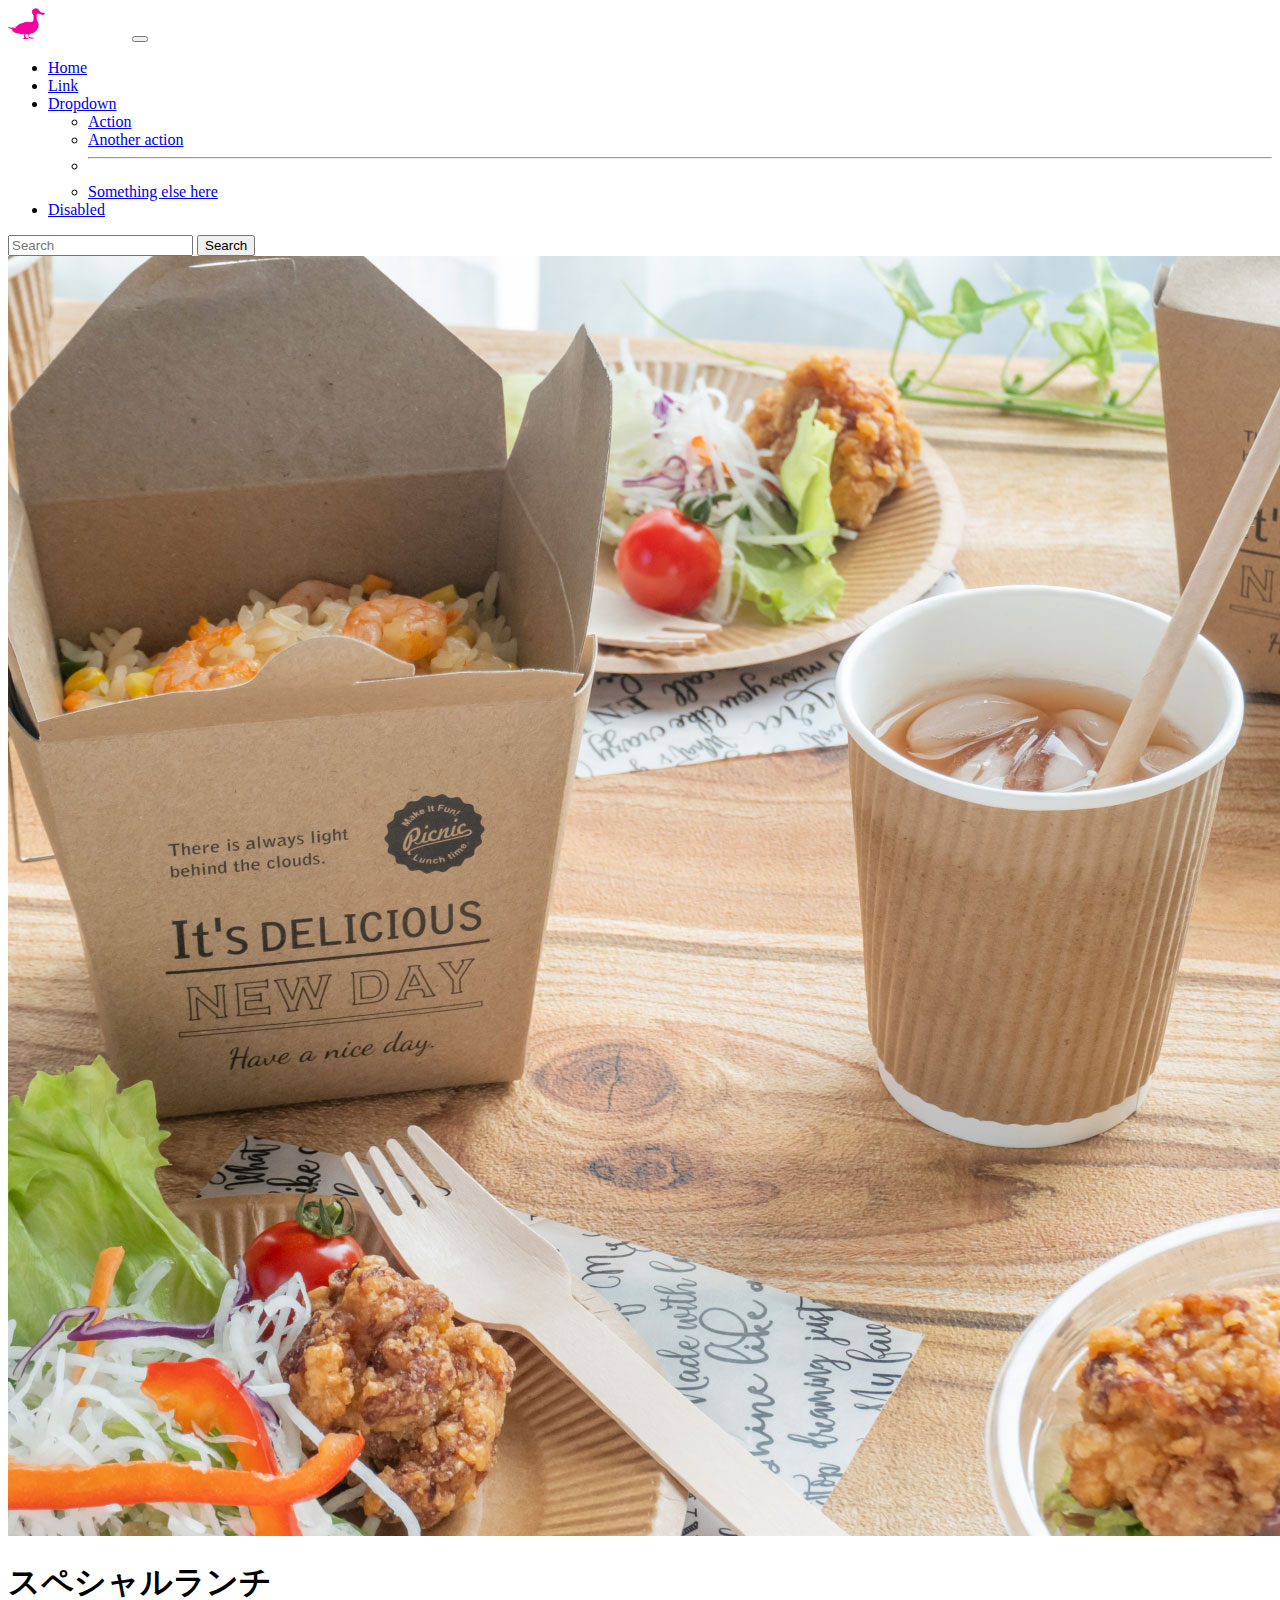
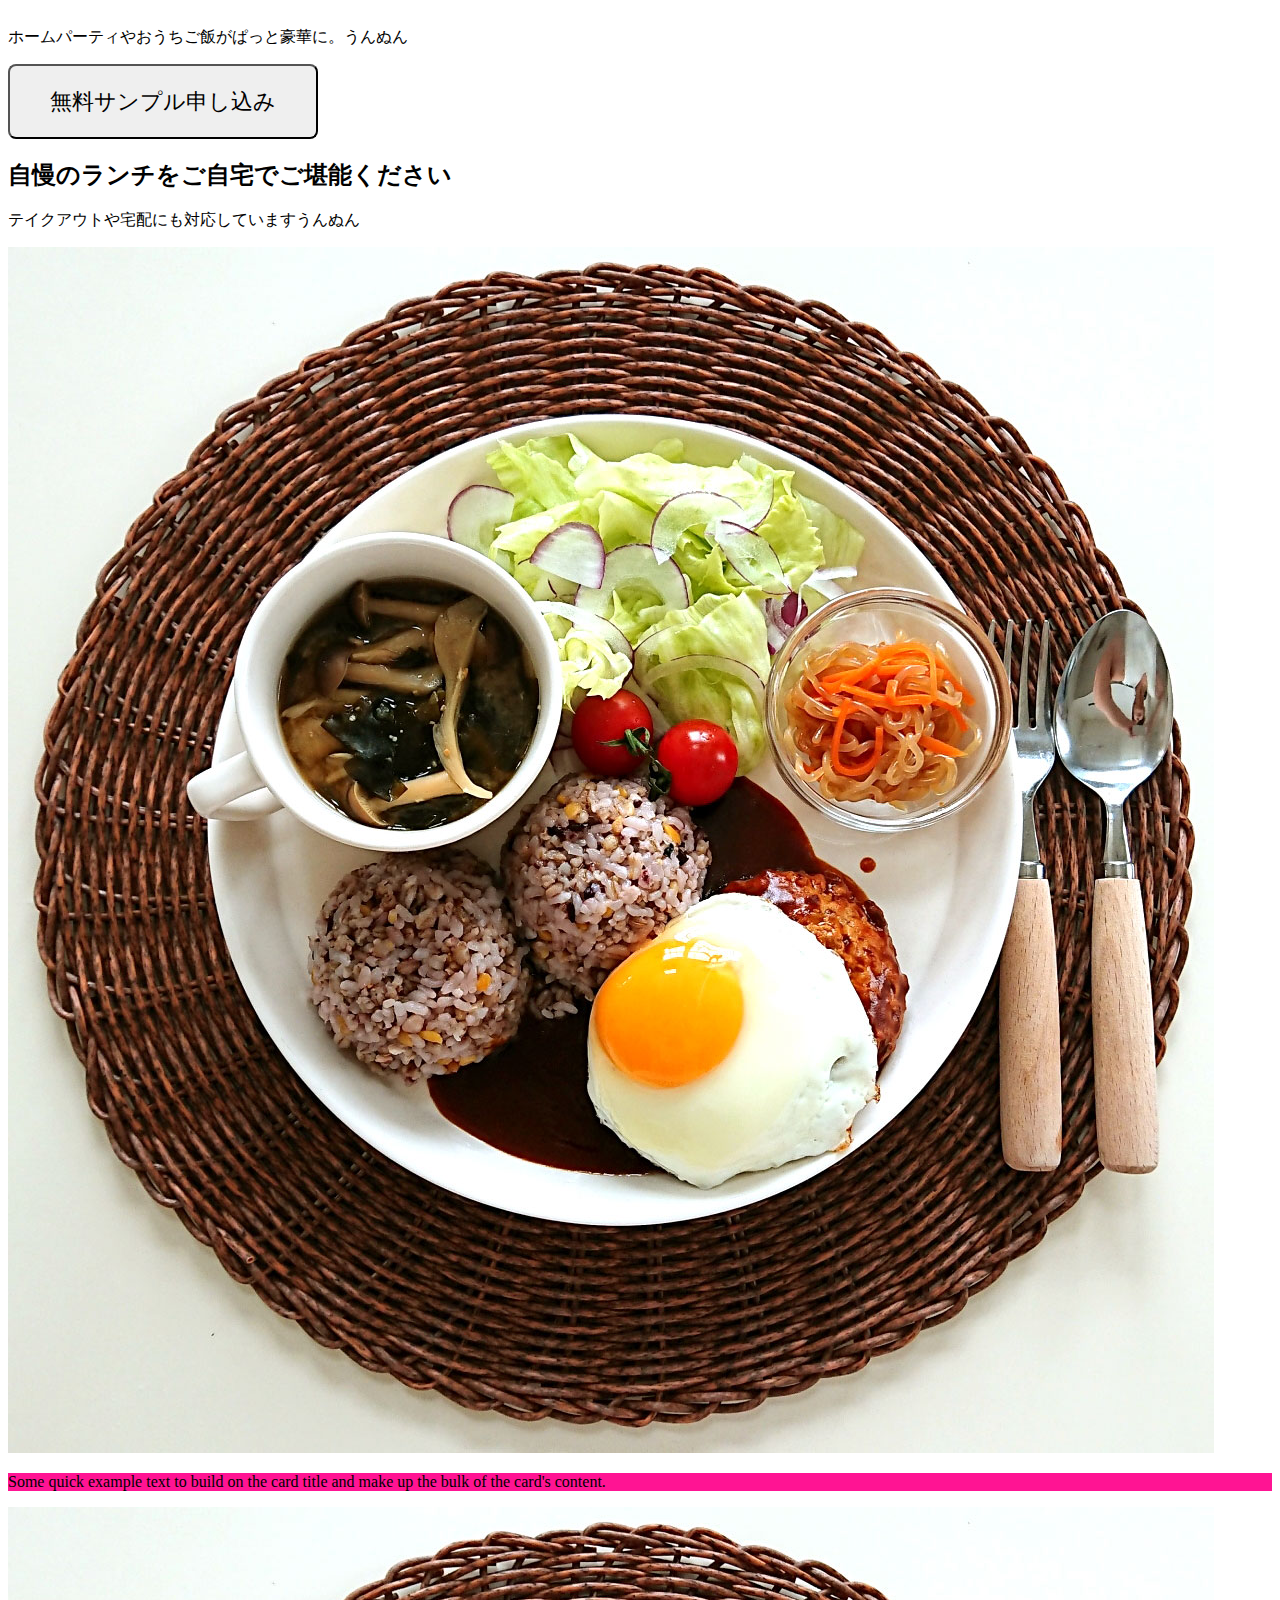
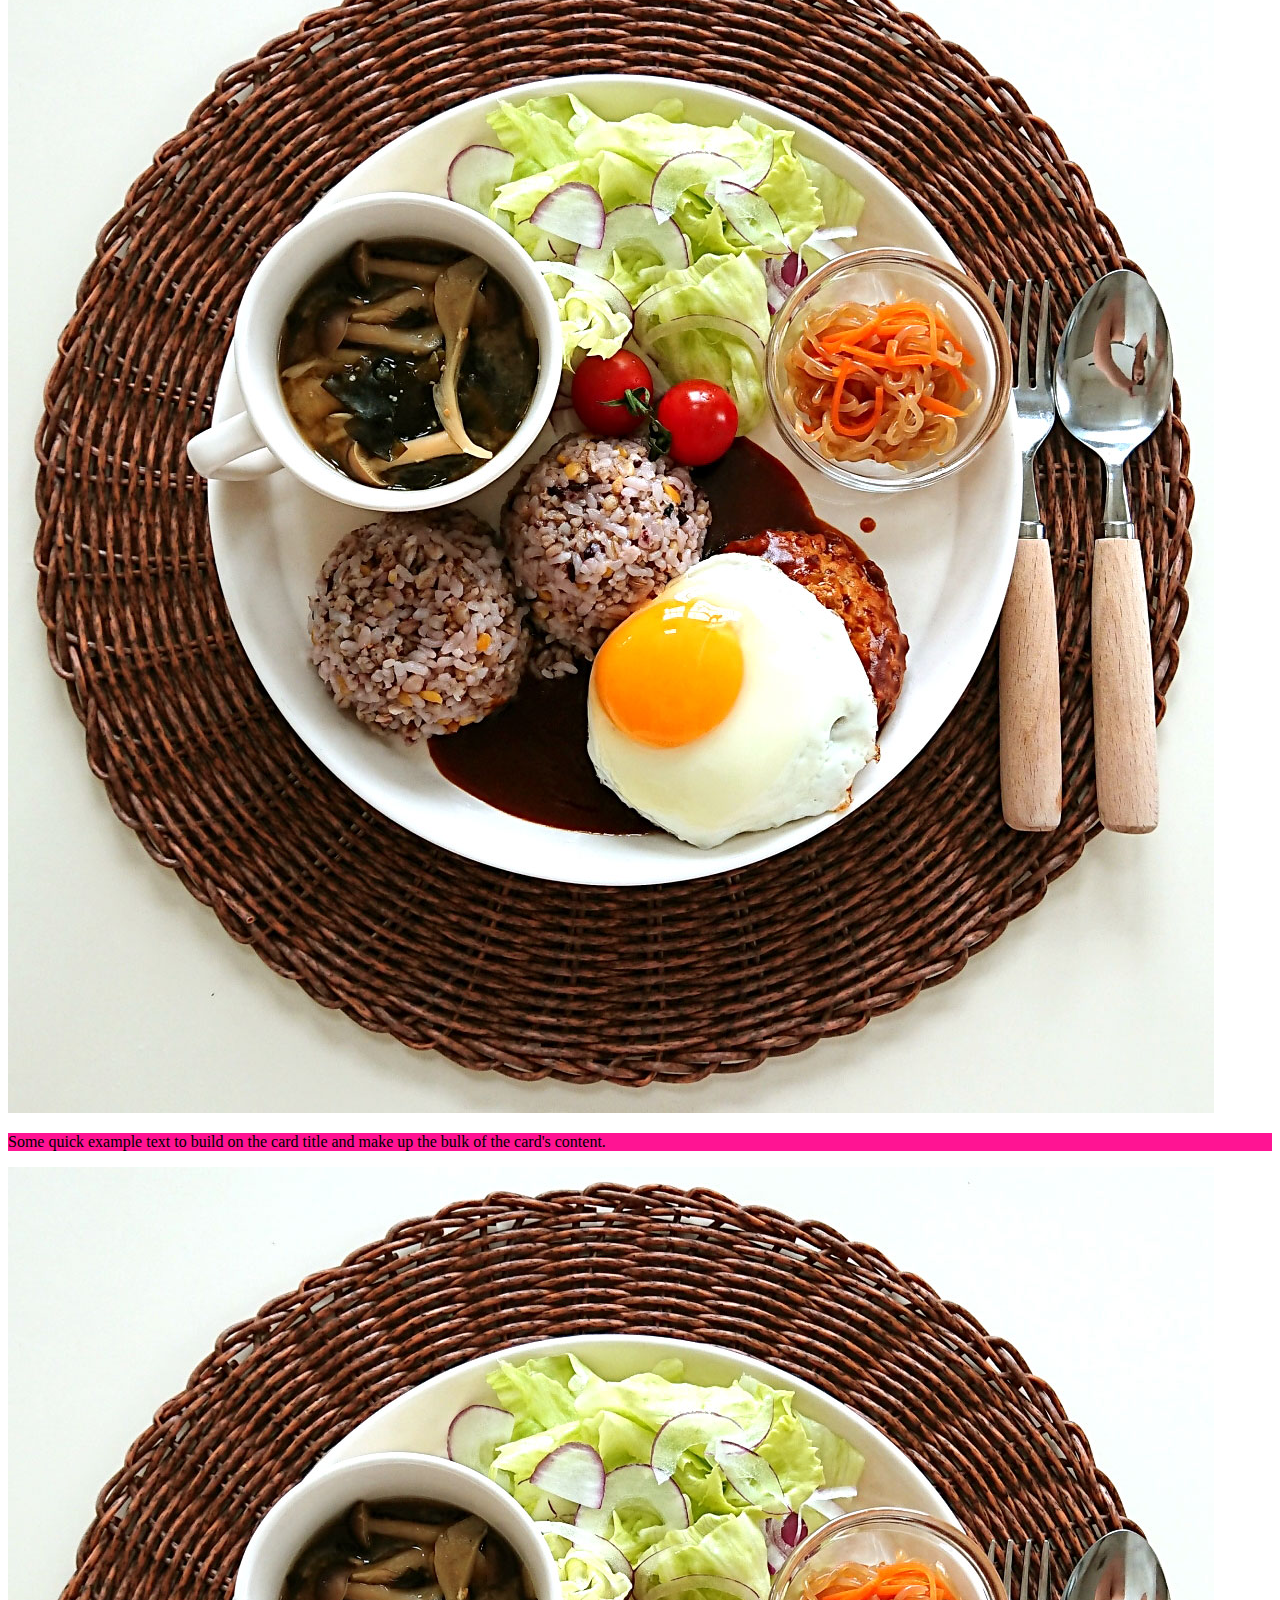
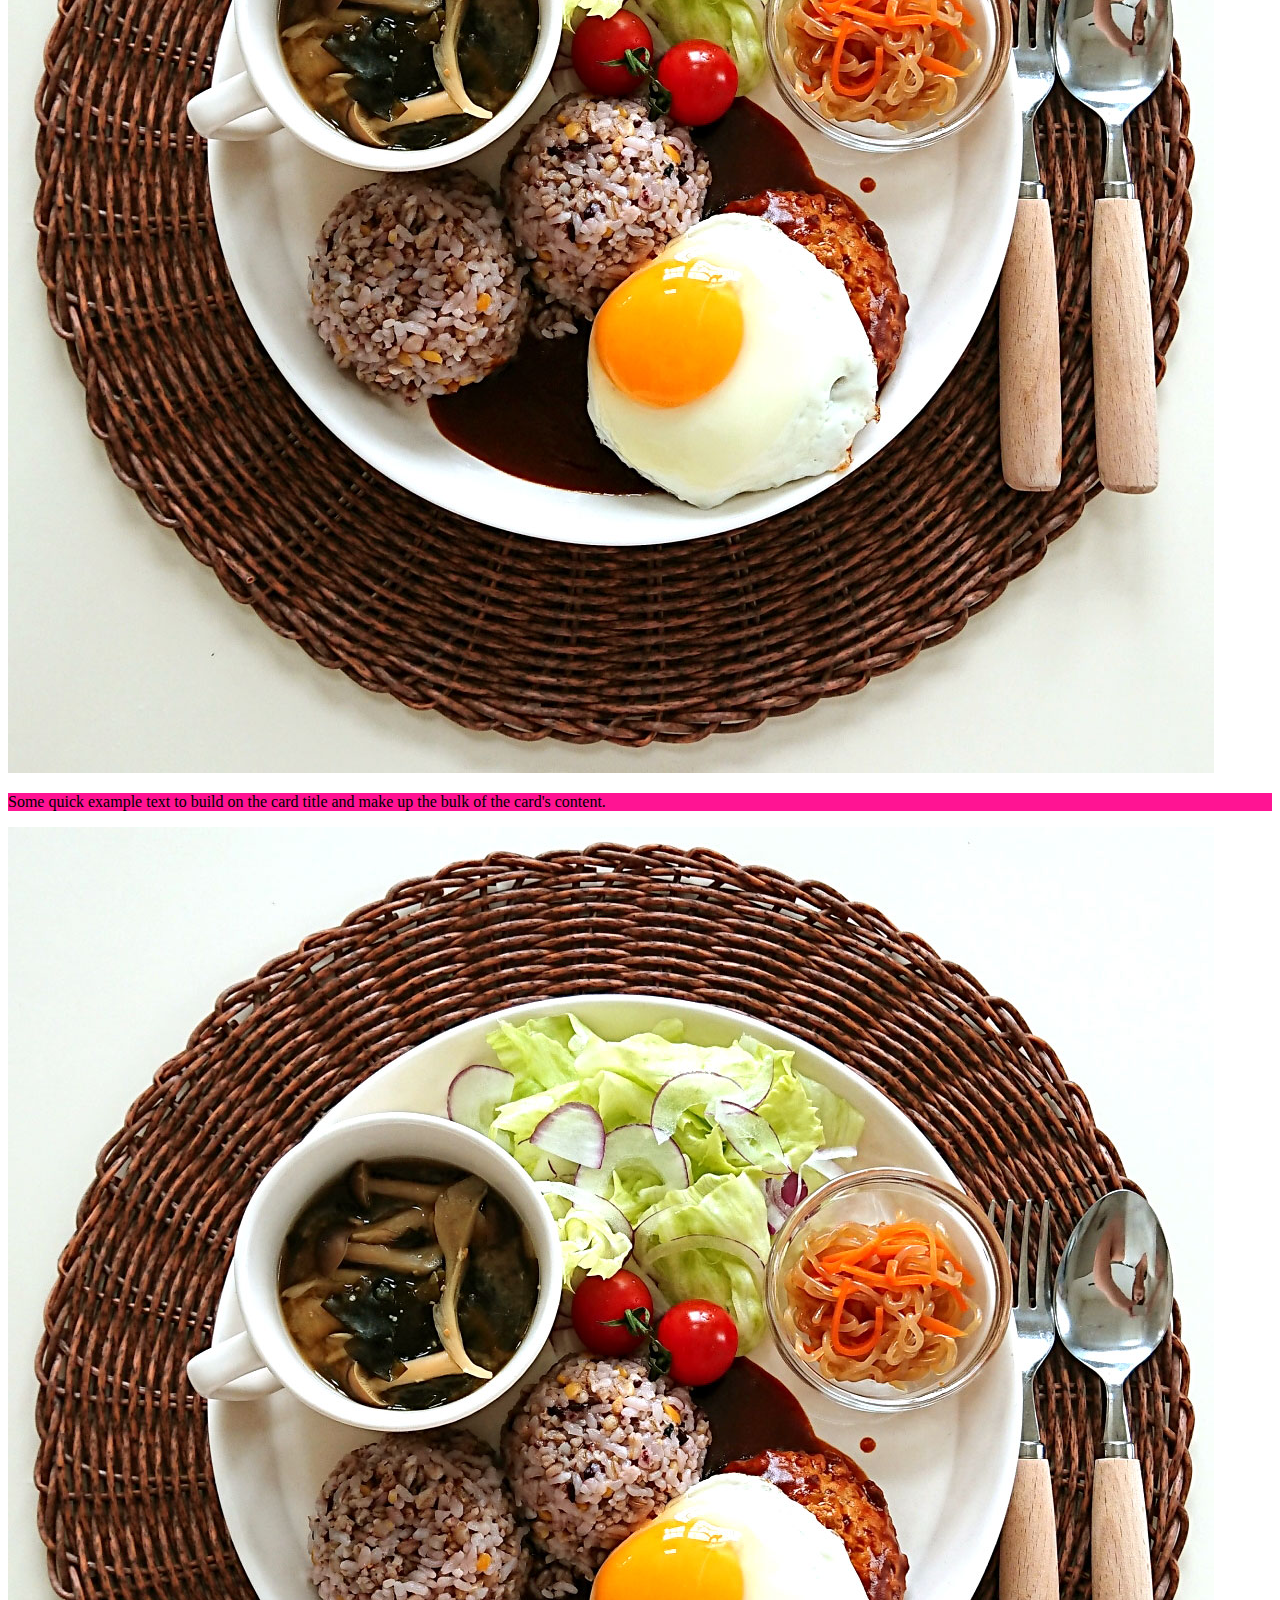
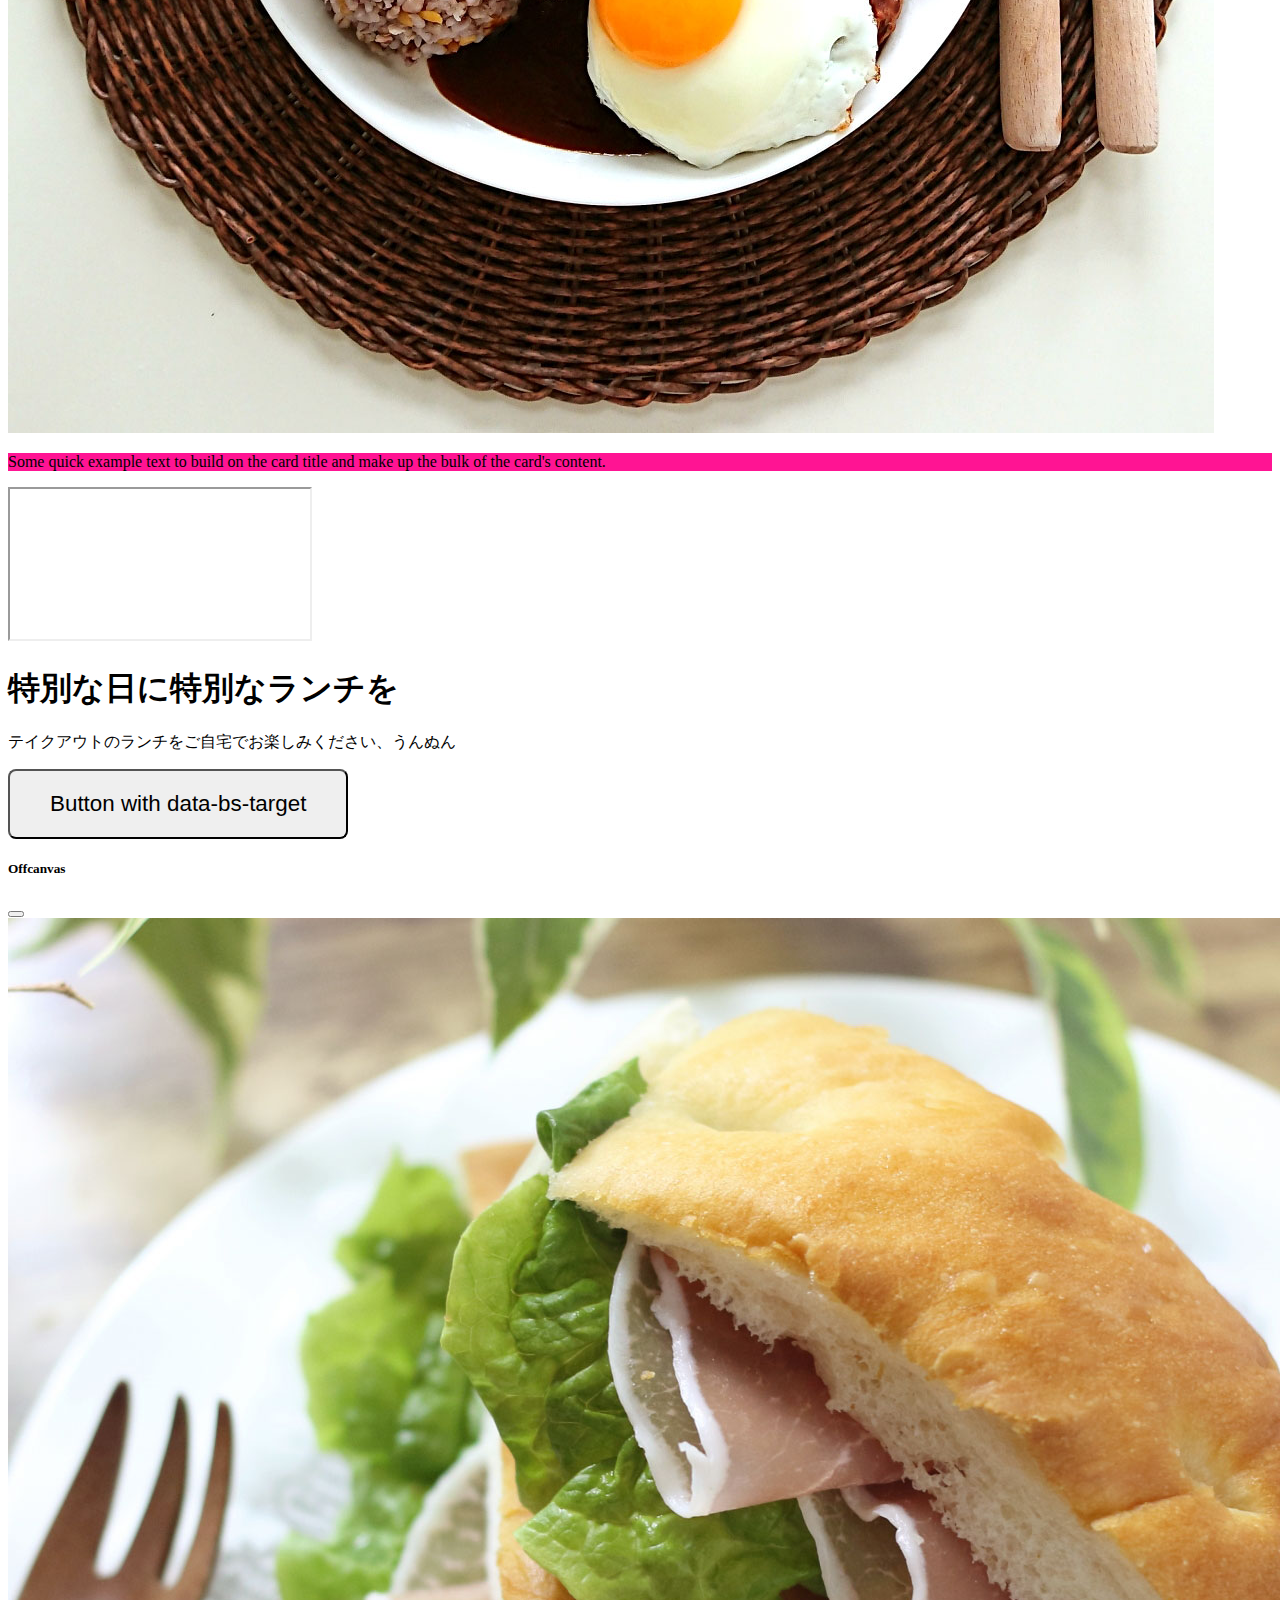
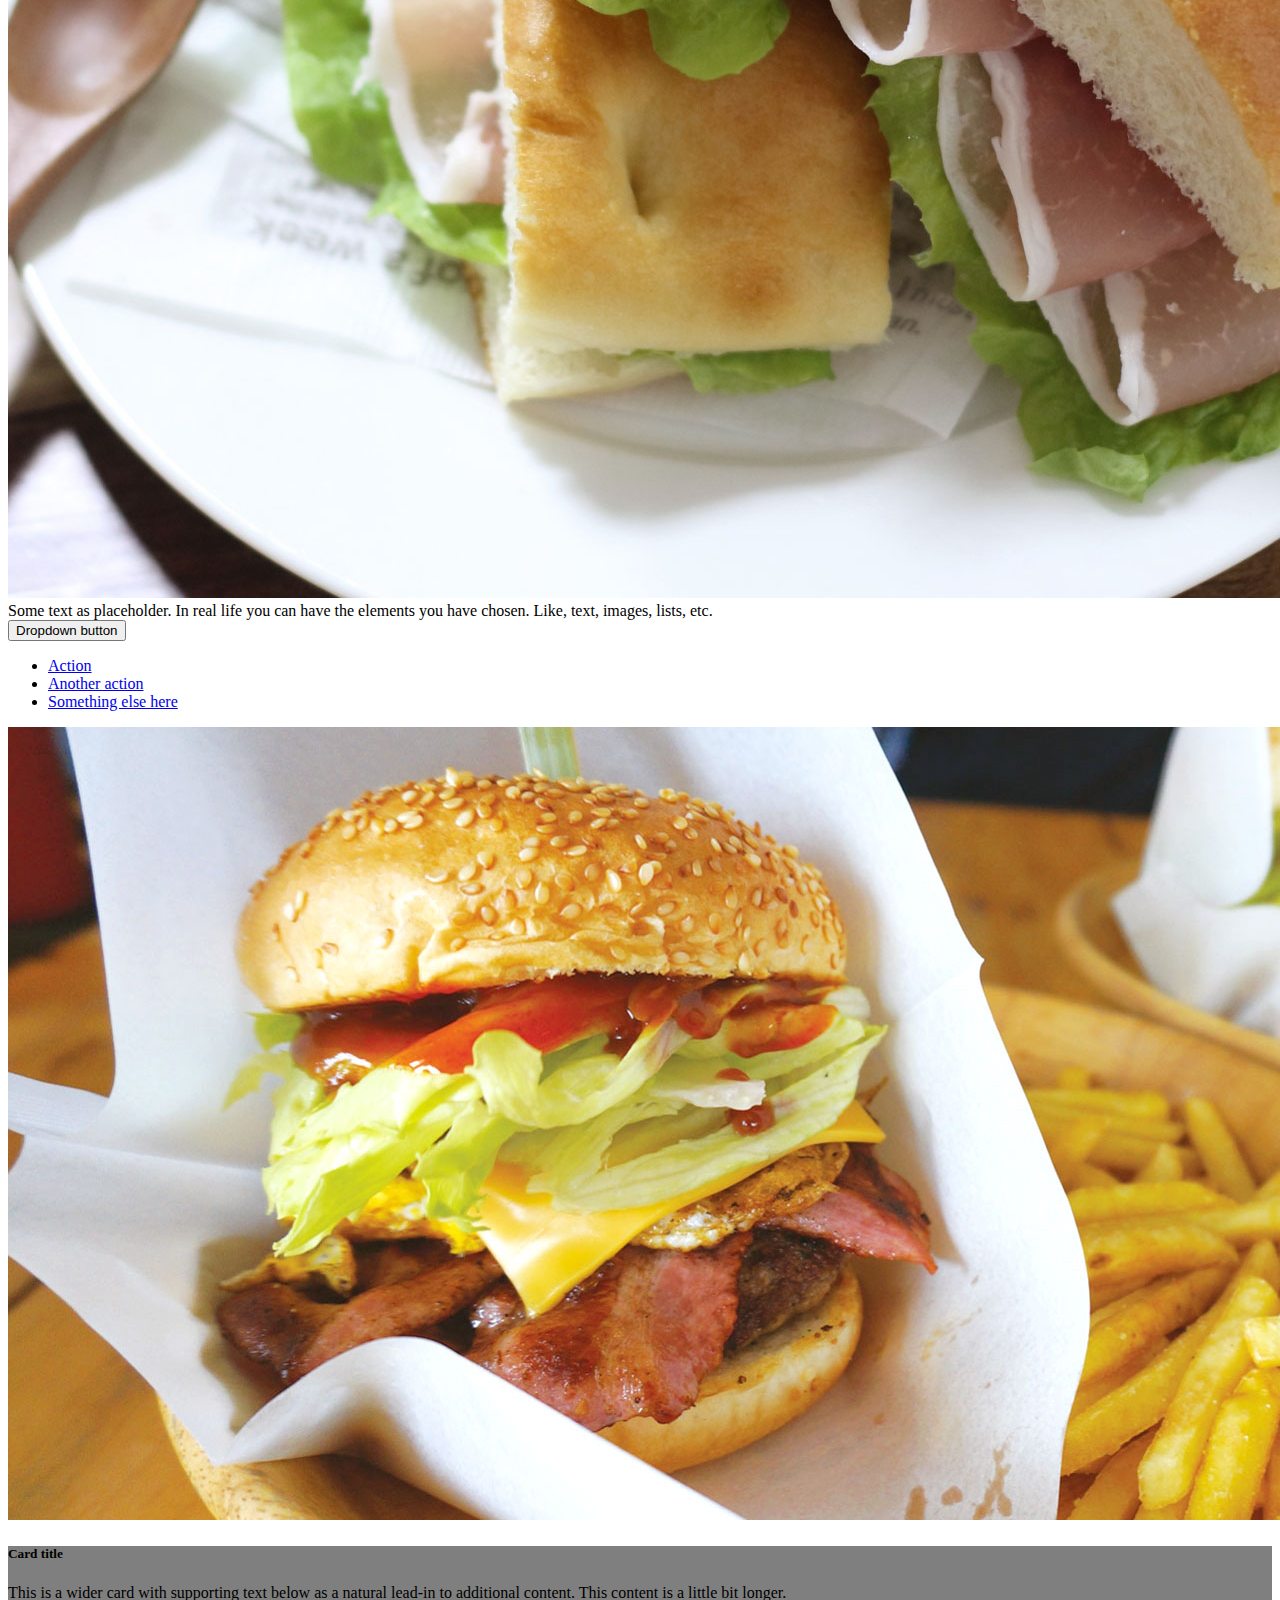
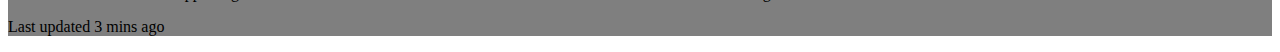
<file: bs_lunch/index.html>
<!doctype html>
<html lang="ja">
  <head>
    <meta charset="utf-8">
    <meta name="viewport" content="width=device-width, initial-scale=1">
    <link href="https://cdn.jsdelivr.net/npm/bootstrap@5.0.2/dist/css/bootstrap.min.css" rel="stylesheet" integrity="sha384-EVSTQN3/azprG1Anm3QDgpJLIm9Nao0Yz1ztcQTwFspd3yD65VohhpuuCOmLASjC" crossorigin="anonymous">
    <link rel="stylesheet" href="css/style.css">
    <title>my lunch</title>
  </head>
  <body>
    <header>
        <nav class="navbar navbar-expand-lg navbar-dark bg-dark fixed-top">
            <div class="container">
              <a class="navbar-brand" href="#"><img class="mylogo" src="images/logo_lunch.png" alt=""></a>
              <button class="navbar-toggler" type="button" data-bs-toggle="collapse" data-bs-target="#navbarSupportedContent" aria-controls="navbarSupportedContent" aria-expanded="false" aria-label="Toggle navigation">
                <span class="navbar-toggler-icon"></span>
              </button>
              <div class="collapse navbar-collapse" id="navbarSupportedContent">
                <ul class="navbar-nav me-auto mb-2 mb-lg-0">
                  <li class="nav-item">
                    <a class="nav-link active" aria-current="page" href="#">Home</a>
                  </li>
                  <li class="nav-item">
                    <a class="nav-link" href="#">Link</a>
                  </li>
                  <li class="nav-item dropdown">
                    <a class="nav-link dropdown-toggle" href="#" id="navbarDropdown" role="button" data-bs-toggle="dropdown" aria-expanded="false">
                      Dropdown
                    </a>
                    <ul class="dropdown-menu" aria-labelledby="navbarDropdown">
                      <li><a class="dropdown-item" href="#">Action</a></li>
                      <li><a class="dropdown-item" href="#">Another action</a></li>
                      <li><hr class="dropdown-divider"></li>
                      <li><a class="dropdown-item" href="#">Something else here</a></li>
                    </ul>
                  </li>
                  <li class="nav-item">
                    <a class="nav-link disabled" href="#" tabindex="-1" aria-disabled="true">Disabled</a>
                  </li>
                </ul>
                <form class="d-flex">
                  <input class="form-control me-2" type="search" placeholder="Search" aria-label="Search">
                  <button class="btn btn-outline-success" type="submit">Search</button>
                </form>
              </div>
            </div>
          </nav>
    </header>
    <main>
        <section id="hero">
          <div class="container col-xxl-8 px-4 py-5">
            <div class="row flex-md-row-reverse align-items-center g-5 py-5">
              <div class="col-12 col-md-6">
                <img src="images/hero_01.jpg" class="img-fluid d-block mx-lg-auto" alt="">
              </div>
              <div class="col-12 col-md-6">
                <h1 class="display-5 fw-bold lh-1 mb-3">スペシャルランチ</h1>
                <p class="lead">
                  ホームパーティやおうちご飯がぱっと豪華に。うんぬん
                </p>
                <div class="d-grid">
                  <button type="button" class="btn btn-primary btn-lg px-5 btn-big">無料サンプル申し込み</button>
                </div>
              </div>

            </div>

          </div>

        </section>
        <section id="item">
            <div class="container-fluid bg-dark p-5">
                <div class="container text-white">
                    <div>
                        <h2>自慢のランチをご自宅でご堪能ください</h2>
                        <p>テイクアウトや宅配にも対応していますうんぬん</p>
                    </div>
                    <div class="row g-4 row-cols-md-2 row-cols-lg-4 row-cols-1">
                        <div class="col">
                            <div class="card">
                                <img src="images/lunch_menu_01.jpg" class="card-img-top" alt="...">
                                <div class="card-body">
                                  <p class="card-text">Some quick example text to build on the card title and make up the bulk of the card's content.</p>
                                </div>
                              </div>
                        </div>
                        <div class="col">
                            <div class="card">
                                <img src="images/lunch_menu_01.jpg" class="card-img-top" alt="...">
                                <div class="card-body">
                                  <p class="card-text">Some quick example text to build on the card title and make up the bulk of the card's content.</p>
                                </div>
                              </div>
                        </div>
                        <div class="col">
                            <div class="card">
                                <img src="images/lunch_menu_01.jpg" class="card-img-top" alt="...">
                                <div class="card-body">
                                  <p class="card-text">Some quick example text to build on the card title and make up the bulk of the card's content.</p>
                                </div>
                              </div>
                        </div>
                        <div class="col">
                            <div class="card">
                                <img src="images/lunch_menu_01.jpg" class="card-img-top" alt="...">
                                <div class="card-body">
                                  <p class="card-text">Some quick example text to build on the card title and make up the bulk of the card's content.</p>
                                </div>
                              </div>
                        </div>
                    </div>
                </div>
            </div>
        </section>

        <section id="youtube">
            <div class="ratio ratio-16x9">
                <iframe src="https://www.youtube.com/embed/zpOULjyy-n8?rel=0" title="YouTube video" allowfullscreen></iframe>
              </div>
        </section>

        <section id="jambo">
          <div class="p-5 mb-5">
            <div class="container-fluid text-center py-5">
              <h1 class="display-5">特別な日に特別なランチを</h1>
              <p class="fs-4 py-5">
                テイクアウトのランチをご自宅でお楽しみください、うんぬん
              </p>

              <button class="btn btn-primary btn-big" type="button" data-bs-toggle="offcanvas" data-bs-target="#offcanvasExample" aria-controls="offcanvasExample">
                Button with data-bs-target
              </button>
              
              <div class="offcanvas offcanvas-start" tabindex="-1" id="offcanvasExample" aria-labelledby="offcanvasExampleLabel">
                <div class="offcanvas-header">
                  <h5 class="offcanvas-title" id="offcanvasExampleLabel">Offcanvas</h5>
                  <button type="button" class="btn-close text-reset" data-bs-dismiss="offcanvas" aria-label="Close"></button>
                </div>
                <div class="offcanvas-body">
                  <img src="images/lunch_menu_03.jpg" class="img-fluid" alt="">
                  <div>
                    Some text as placeholder. In real life you can have the elements you have chosen. Like, text, images, lists, etc.
                  </div>
                  <div class="dropdown mt-3">
                    <button class="btn btn-secondary dropdown-toggle" type="button" id="dropdownMenuButton" data-bs-toggle="dropdown">
                      Dropdown button
                    </button>
                    <ul class="dropdown-menu" aria-labelledby="dropdownMenuButton">
                      <li><a class="dropdown-item" href="#">Action</a></li>
                      <li><a class="dropdown-item" href="#">Another action</a></li>
                      <li><a class="dropdown-item" href="#">Something else here</a></li>
                    </ul>
                  </div>
                </div>
              </div>

            </div>
          </div>

        </section>
    </main>
    <footer>
        <div id="footer-info">
          <div class="card bg-dark text-white">
            <img src="images/lunch_cut_02.jpg" class="card-img" alt="...">
            <div class="card-img-overlay">
              <div class="">
                <h5 class="card-title">Card title</h5>
                <p class="card-text">This is a wider card with supporting text below as a natural lead-in to additional content. This content is a little bit longer.</p>
                <p class="card-text">Last updated 3 mins ago</p>
              </div>
            </div>
          </div>
        </div>
        <div id="copy">

        </div>
    </footer>

    <script src="https://cdn.jsdelivr.net/npm/bootstrap@5.0.2/dist/js/bootstrap.bundle.min.js" integrity="sha384-MrcW6ZMFYlzcLA8Nl+NtUVF0sA7MsXsP1UyJoMp4YLEuNSfAP+JcXn/tWtIaxVXM" crossorigin="anonymous"></script>
  </body>
</html>
</file>
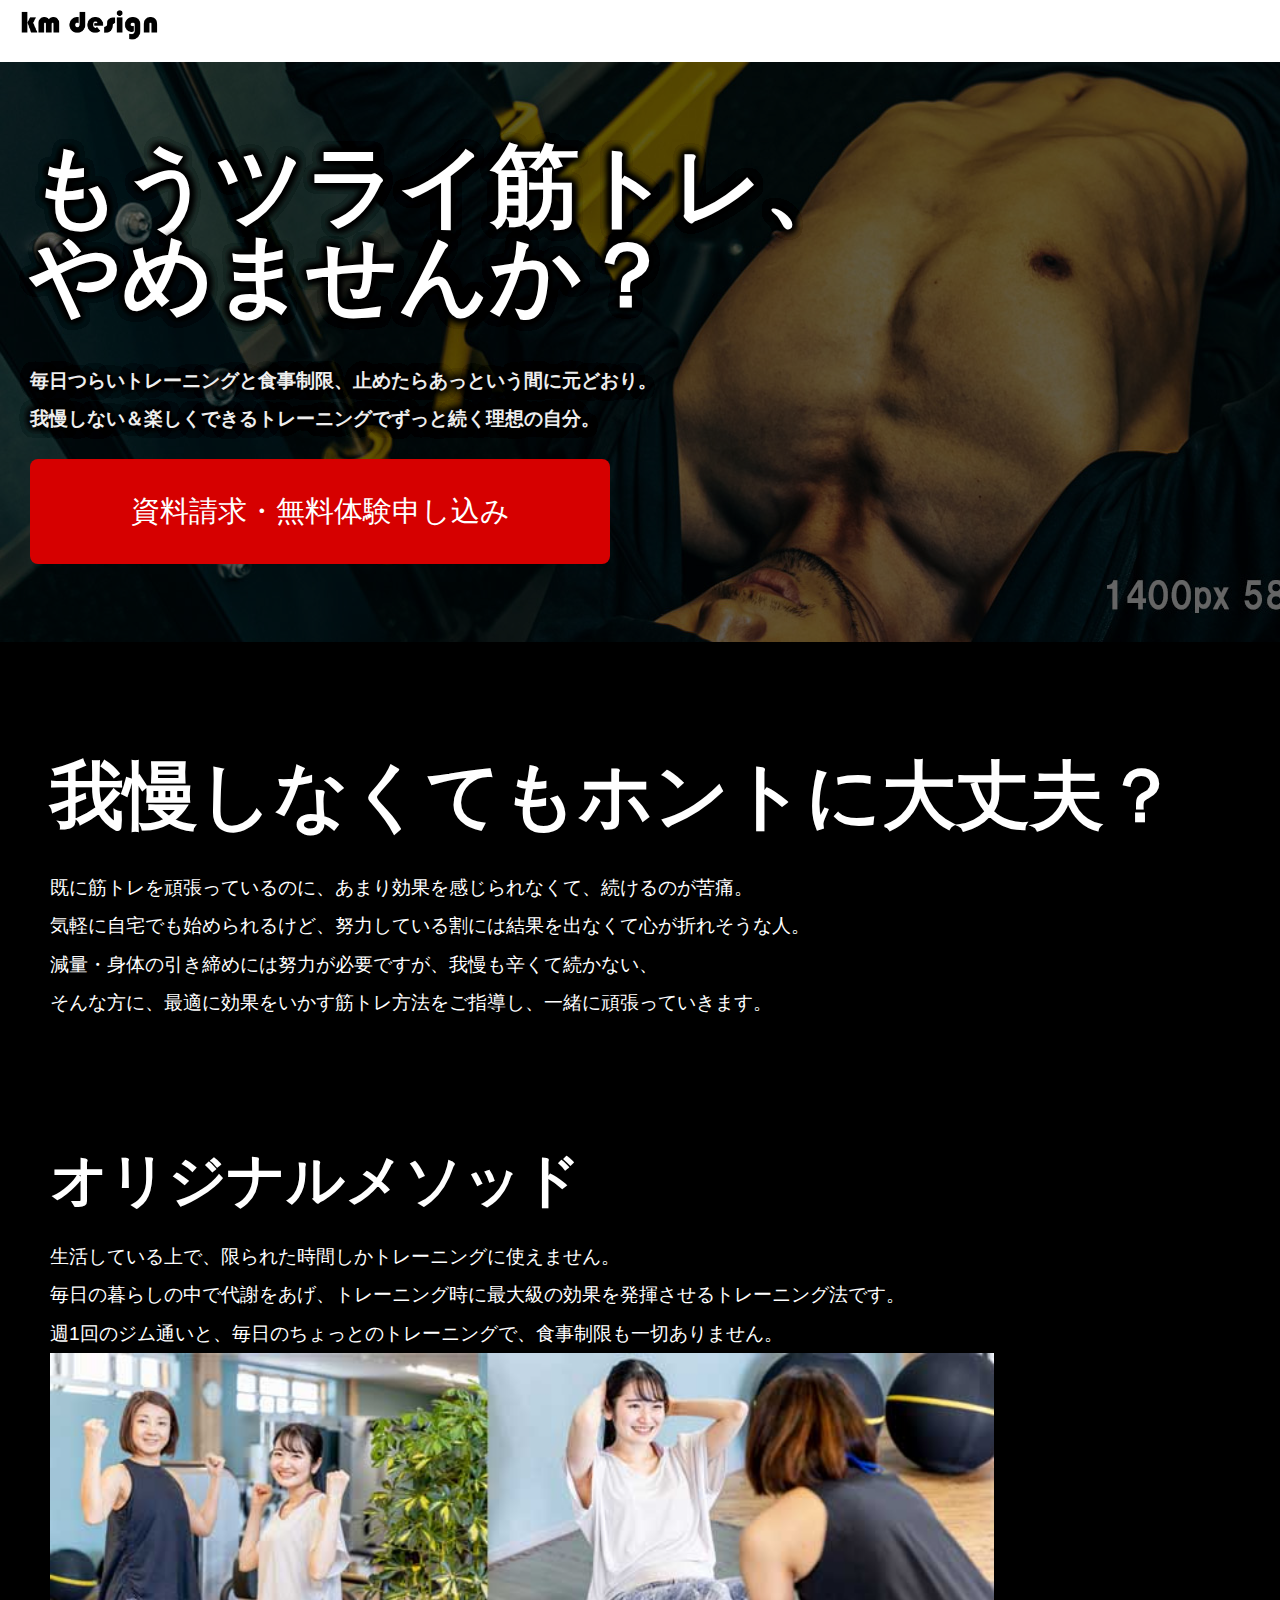
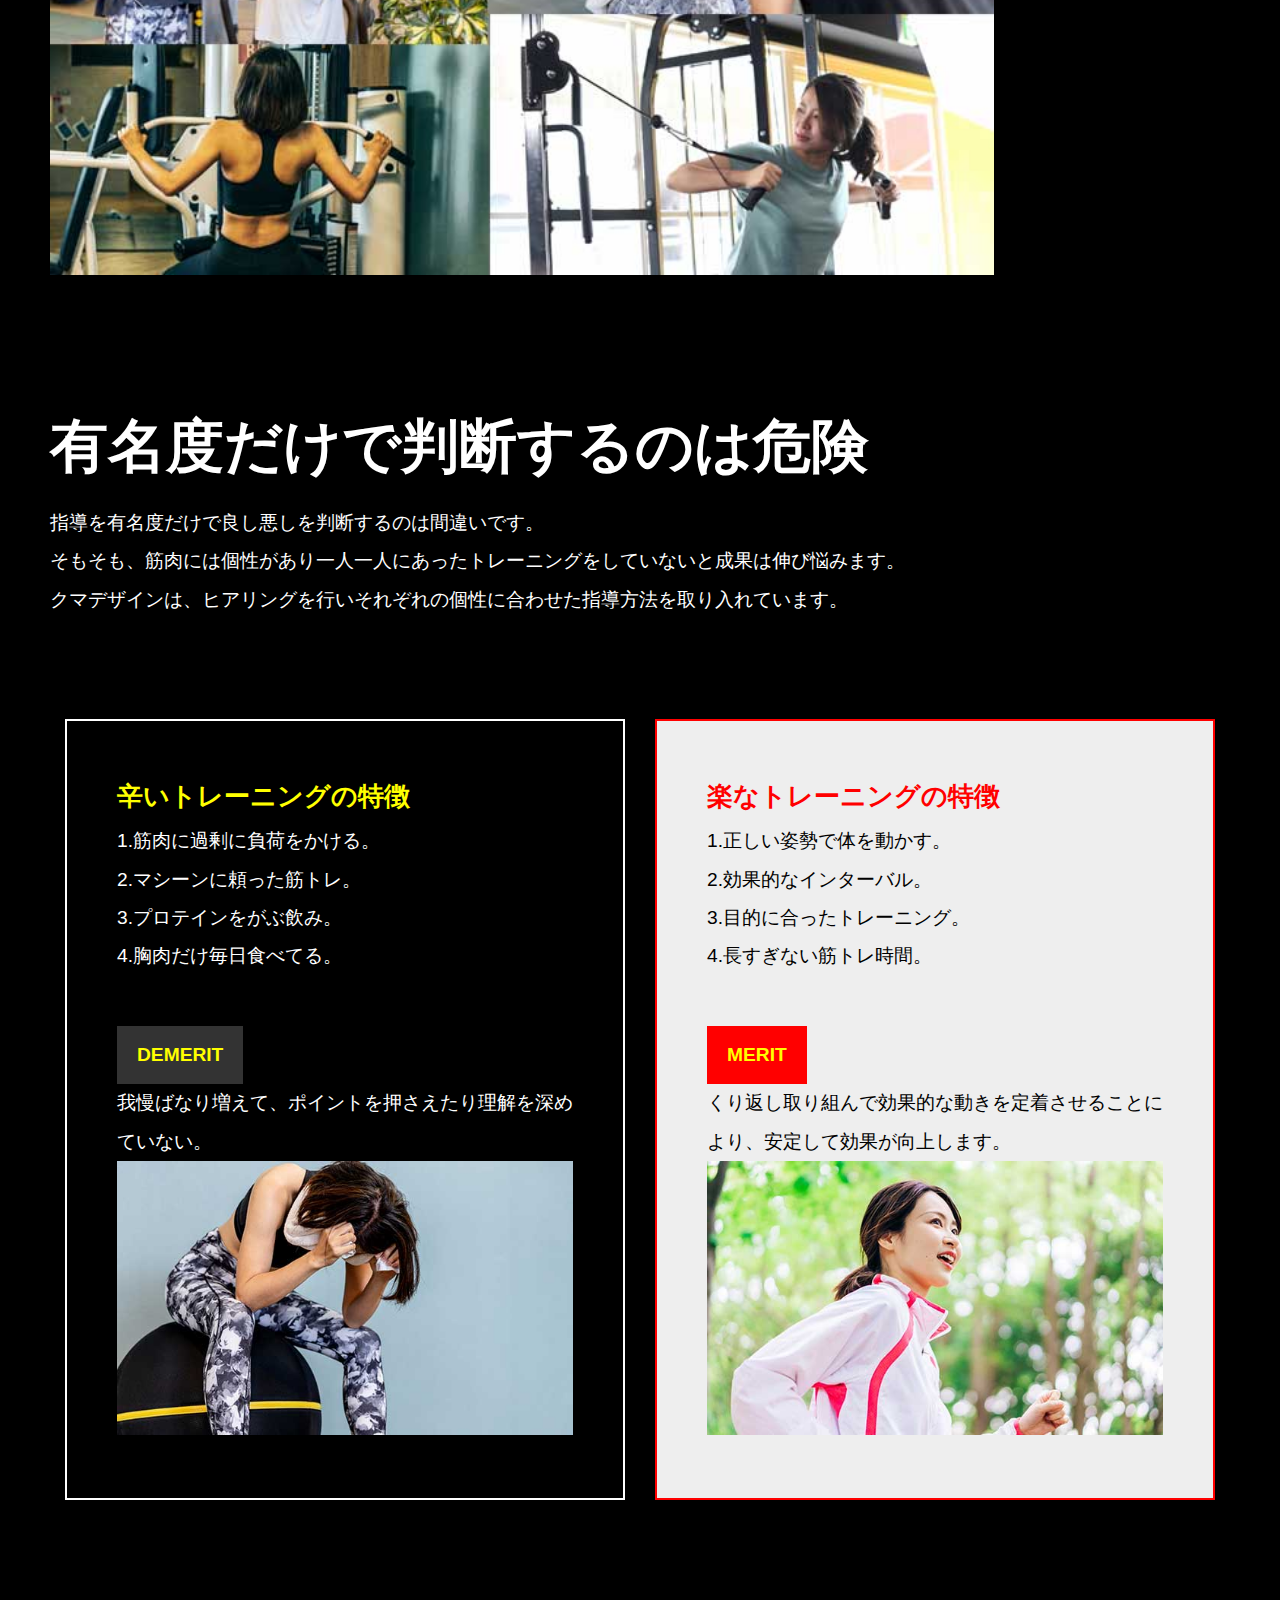
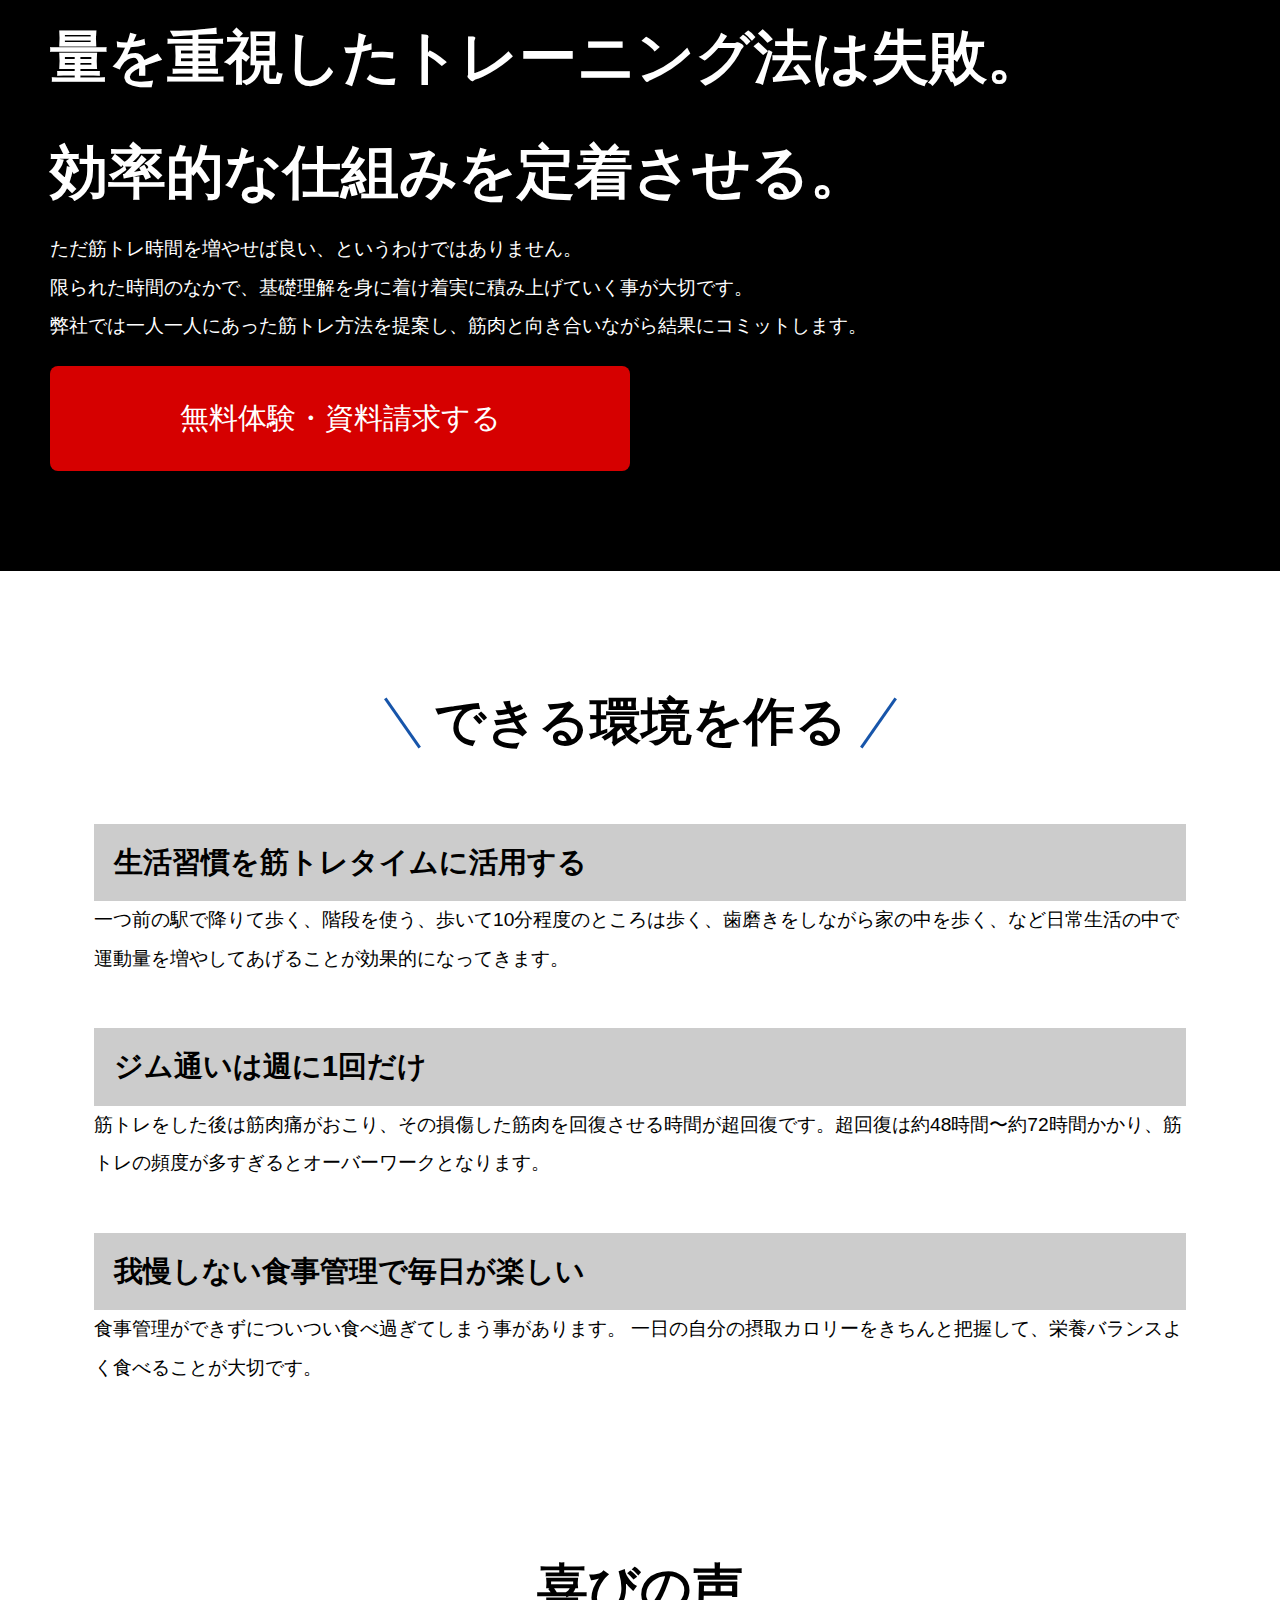
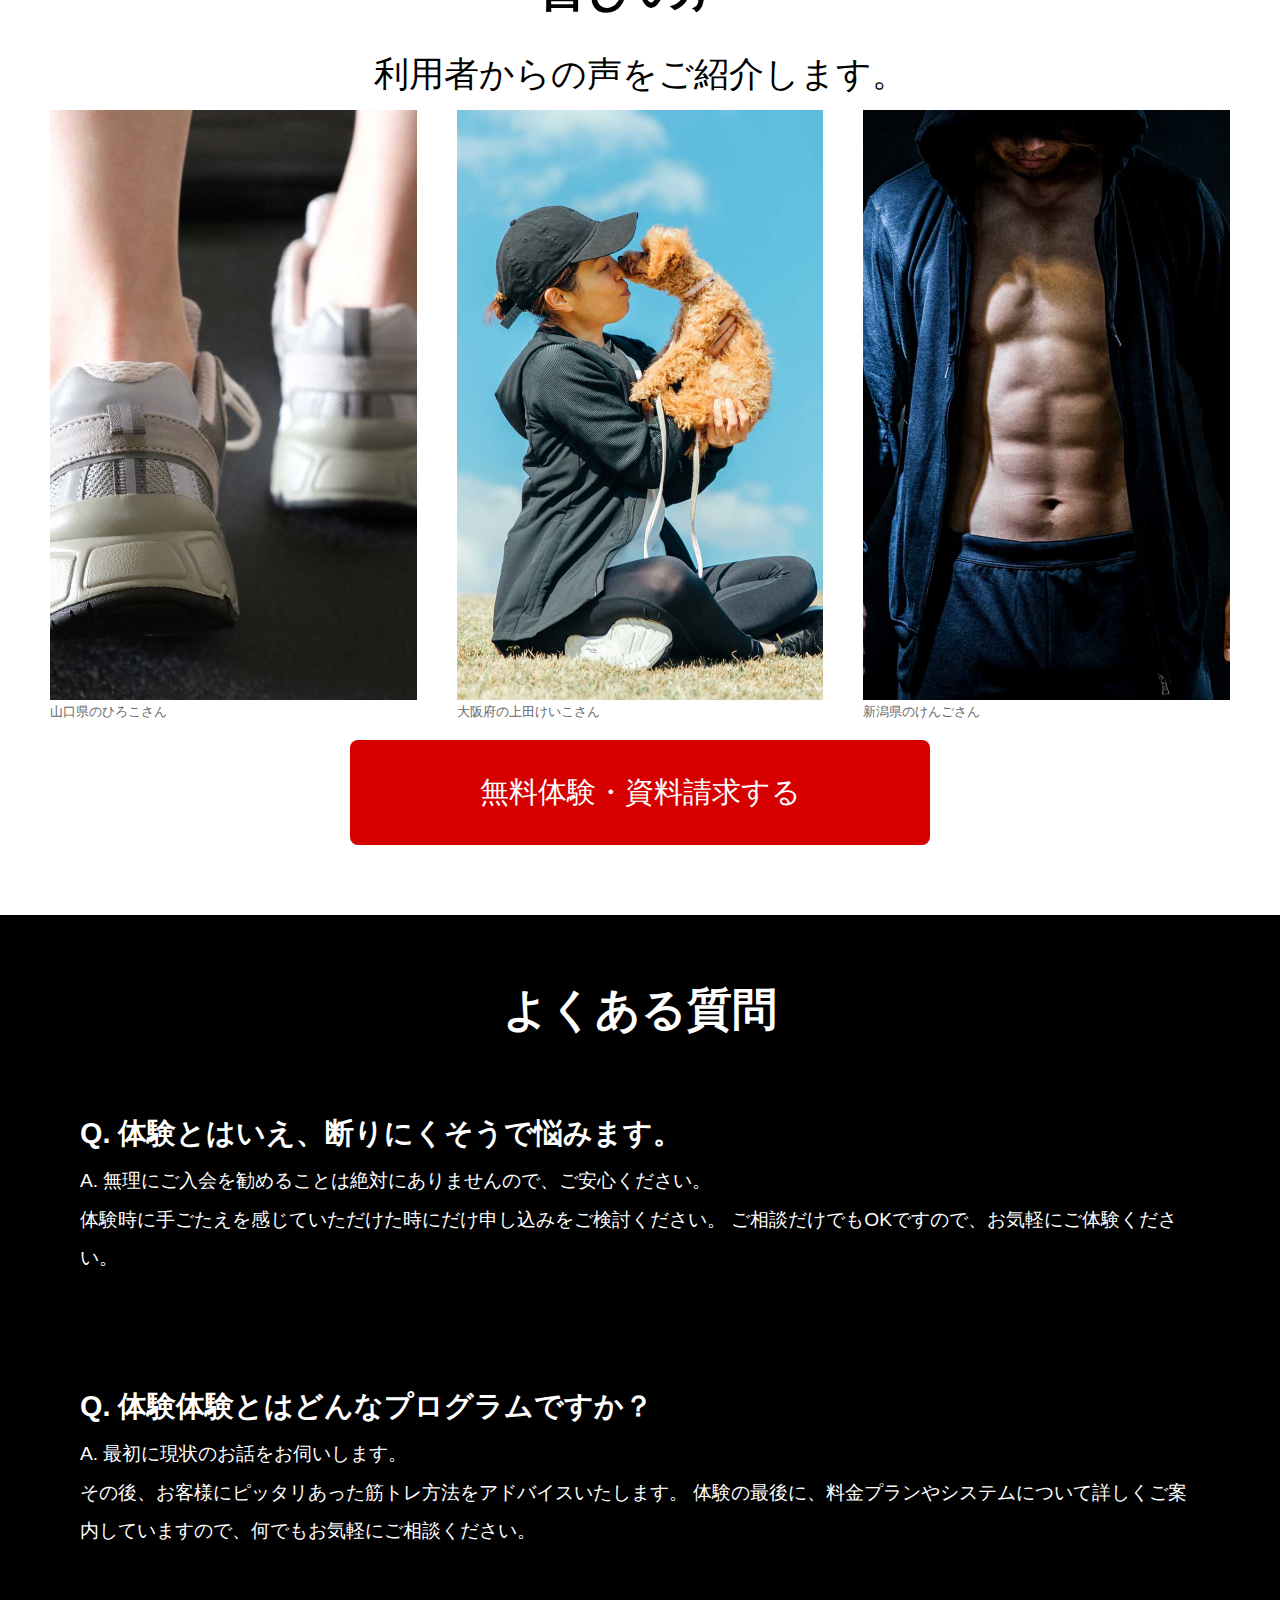
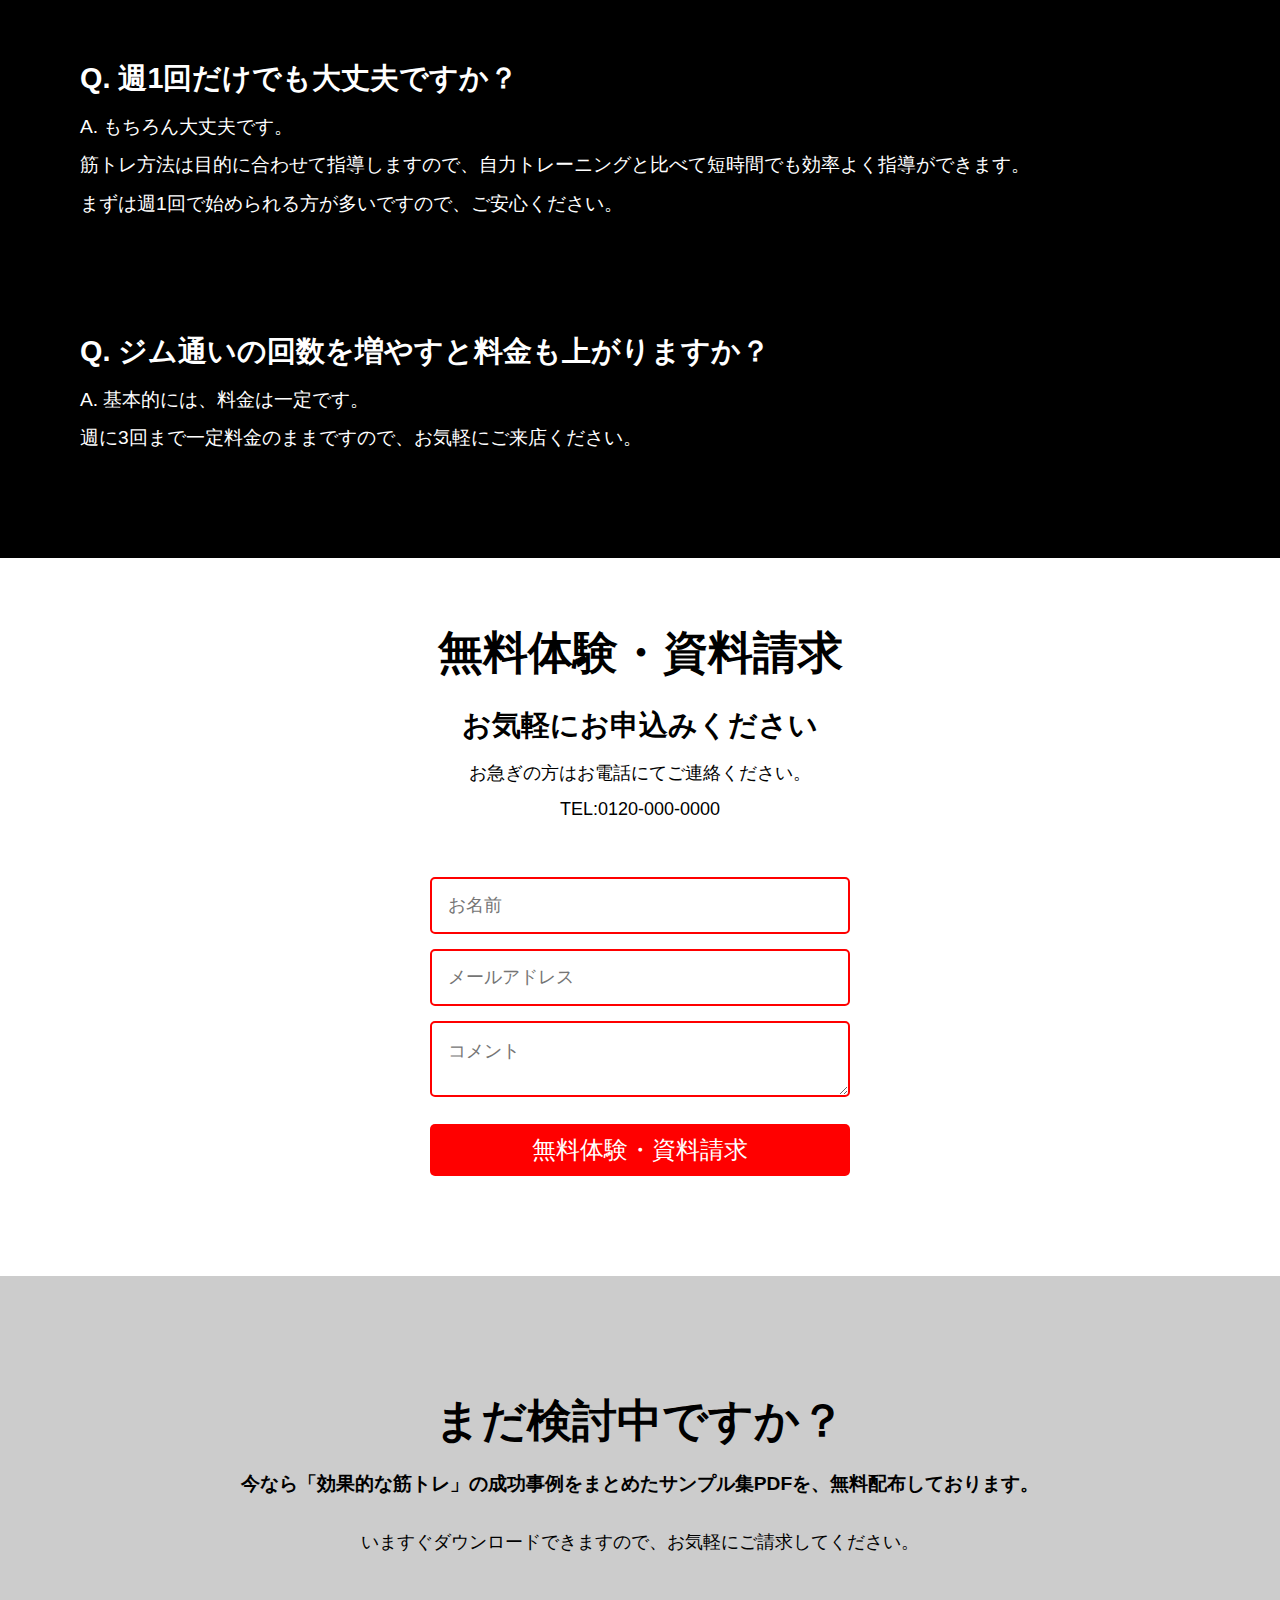
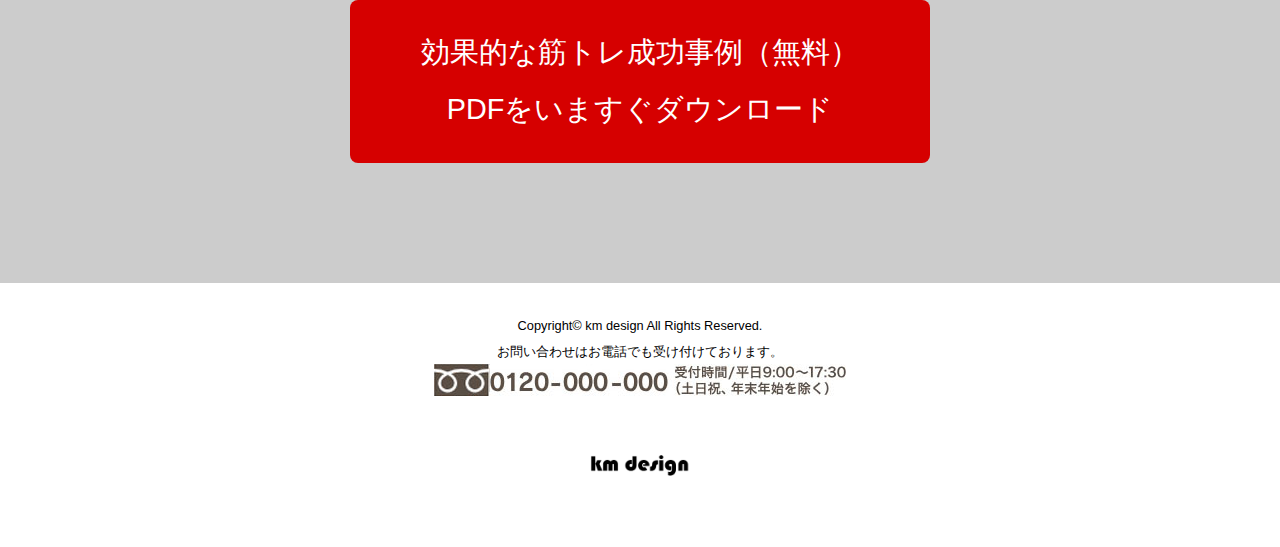
<file: lp_kitaeru/index.html>
<!DOCTYPE html>
<html lang="ja">
<head>
<meta charset="UTF-8">
<title>我慢しない楽なトレーニング「クマデザイン」</title>
<meta name="viewport" content="width=device-width, initial-scale=1">
<meta name="description" content="業界最安の家庭教師はクマデザイン">
<link rel="stylesheet" href="css/style.css">
</head>

<body>
<div id="container">

<header>
<h1 id="logo"><a href="#"><img src="images/logo.png" alt="km design"></a></h1>
</header>


<main>
	<section>
	<div class="mainLayer">
		<div class="layer-txt txt-fuchi">もうツライ筋トレ、<br />やめませんか？</div>
		<div class="layer-bg"></div>
		<div class="layer-btn">
			<p class="txt-fuchi">毎日つらいトレーニングと食事制限、止めたらあっという間に元どおり。<br />
			我慢しない＆楽しくできるトレーニングでずっと続く理想の自分。</p>
			 <div class="btnContactArea">
				<a href="#cta" class="btn_blue"><span class="bl__text">資料請求・無料体験申し込み</span></a>
			</div>
		</div>
	</div><!--/mainLayer-->
	</section>



	<section>
	<div class="problem">
	<h2>我慢しなくても<span class="break-sm">ホントに大丈夫？</span></h2>
	<p>既に筋トレを頑張っているのに、あまり効果を感じられなくて、続けるのが苦痛。<br />
	気軽に自宅でも始められるけど、努力している割には結果を出なくて心が折れそうな人。</p>
	<p>減量・身体の引き締めには努力が必要ですが、我慢も辛くて続かない、<br />
	そんな方に、最適に効果をいかす筋トレ方法をご指導し、一緒に頑張っていきます。</p>

	<h3>オリジナルメソッド</h3>
	<p>生活している上で、限られた時間しかトレーニングに使えません。<br />
	毎日の暮らしの中で代謝をあげ、トレーニング時に最大級の効果を発揮させるトレーニング法です。<br />
	週1回のジム通いと、毎日のちょっとのトレーニングで、食事制限も一切ありません。</p>
	<img src="images/424.jpg" alt="4:2:4" class="ai">

	<h3>有名度だけで判断するのは危険</h3>
	<p>指導を有名度だけで良し悪しを判断するのは間違いです。<br />
	そもそも、筋肉には個性があり一人一人にあったトレーニングをしていないと成果は伸び悩みます。<br />
	クマデザインは、ヒアリングを行いそれぞれの個性に合わせた指導方法を取り入れています。</p>

		<div class="yesnoRow">
			<div class="yesnoBox">
			<h4>辛いトレーニングの特徴</h4>
				<p>1.筋肉に過剰に負荷をかける。</p>
				<p>2.マシーンに頼った筋トレ。</p>
				<p>3.プロテインをがぶ飲み。</p>
				<p>4.胸肉だけ毎日食べてる。</p>
			<h5>DEMERIT</h5>
				<div class="pointDetail">我慢ばなり増えて、ポイントを押さえたり理解を深めていない。 </div>
				<img src="images/bad1.jpg" alt="辛いイメージ">
			</div>
			<div class="yesnoBox yes">
			<h4>楽なトレーニングの特徴</h4>
				<p>1.正しい姿勢で体を動かす。</p>
				<p>2.効果的なインターバル。</p>
				<p>3.目的に合ったトレーニング。</p>
				<p>4.長すぎない筋トレ時間。</p>
			<h5>MERIT</h5>
				<div class="pointDetail">くり返し取り組んで効果的な動きを定着させることにより、安定して効果が向上します。</div>
				<img src="images/good1.jpg" alt="楽なイメージ">
			</div>
		</div>

	<h3>量を重視したトレーニング法は失敗。<br />効率的な仕組みを定着させる。</h3>
		<p>ただ筋トレ時間を増やせば良い、というわけではありません。<br />
			限られた時間のなかで、基礎理解を身に着け着実に積み上げていく事が大切です。</p>
		<p>弊社では一人一人にあった筋トレ方法を提案し、筋肉と向き合いながら結果にコミットします。</p>
		 <div class="btnContactArea">
			<a href="#cta" class="btn_blue"><span class="bl__text">無料体験・資料請求する</span></a>
		</div>
	</div><!--/problem-->
	</section>



	<section>
	<div class="howto">
	<h2>できる環境を作る</h2>
		<dl>
		<dt>生活習慣を筋トレタイムに活用する</dt>
		<dd>一つ前の駅で降りて歩く、階段を使う、歩いて10分程度のところは歩く、歯磨きをしながら家の中を歩く、など日常生活の中で運動量を増やしてあげることが効果的になってきます。</dd>
		<dt>ジム通いは週に1回だけ</dt>
		<dd>筋トレをした後は筋肉痛がおこり、その損傷した筋肉を回復させる時間が超回復です。超回復は約48時間〜約72時間かかり、筋トレの頻度が多すぎるとオーバーワークとなります。</dd>
		<dt>我慢しない食事管理で毎日が楽しい</dt>
		<dd>食事管理ができずについつい食べ過ぎてしまう事があります。
		一日の自分の摂取カロリーをきちんと把握して、栄養バランスよく食べることが大切です。</dd>
		</dl>
	</div><!--/howto-->
	</section>



	<section>
	<div class="works">
	<h2>喜びの声</h2>
	<p class="text-center">利用者からの声をご紹介します。</p>
		<div class="worksRow">
			<div class="worksBox">
				<a href="#" target="_blank"><img src="images/ss2.jpg" alt=""><br />山口県のひろこさん</a>
			</div>
			<div class="worksBox">
				<a href="#" target="_blank"><img src="images/ss3.jpg" alt=""><br />大阪府の上田けいこさん</a>
			</div>
			<div class="worksBox">
				<a href="#" target="_blank"><img src="images/ss4.jpg" alt=""><br />新潟県のけんごさん</a>
			</div>
		</div>
			 <div class="btnContactArea">
				<a href="#cta" class="btn_blue m-auto"><span class="bl__text">無料体験・資料請求する</span></a>
			</div>
	</div><!--/works-->
	</section>



	<section>
	<div class="faq">
	<h2>よくある質問</h2>
		<div class="faqList">
			<div class="faqTitle"> Q. 体験とはいえ、断りにくそうで悩みます。</div>
				<div class="faqDetail">
				A. 無理にご入会を勧めることは絶対にありませんので、ご安心ください。<br />
				体験時に手ごたえを感じていただけた時にだけ申し込みをご検討ください。
				ご相談だけでもOKですので、お気軽にご体験ください。
				</div>
		</div>
		<div class="faqList">
			<div class="faqTitle"> Q. 体験体験とはどんなプログラムですか？</div>
				<div class="faqDetail">
				A. 最初に現状のお話をお伺いします。<br />
				その後、お客様にピッタリあった筋トレ方法をアドバイスいたします。
				体験の最後に、料金プランやシステムについて詳しくご案内していますので、何でもお気軽にご相談ください。
				</div>
		</div>
		<div class="faqList">
			<div class="faqTitle"> Q. 週1回だけでも大丈夫ですか？</div>
				<div class="faqDetail">
				A. もちろん大丈夫です。<br />
				筋トレ方法は目的に合わせて指導しますので、自力トレーニングと比べて短時間でも効率よく指導ができます。<br />
				まずは週1回で始められる方が多いですので、ご安心ください。
				</div>
		</div>
		<div class="faqList">
			<div class="faqTitle"> Q. ジム通いの回数を増やすと料金も上がりますか？</div>
				<div class="faqDetail">
				A. 基本的には、料金は一定です。<br />
				週に3回まで一定料金のままですので、お気軽にご来店ください。
				</div>
		</div>
	</div><!--/faq-->
	</section>



	<section id="cta">
	<div class="cta">
	<h2>無料体験・資料請求</h2>
	<h3>お気軽にお申込みください</h3>
		<p>お急ぎの方はお電話にてご連絡ください。<br />TEL:0120-000-0000</p>
			<form>      
			  <input name="name" type="text" class="feedback-input" placeholder="お名前" />   
			  <input name="email" type="text" class="feedback-input" placeholder="メールアドレス" />
			  <textarea name="text" class="feedback-input" placeholder="コメント"></textarea>
			  <input type="submit" value="無料体験・資料請求"/>
			</form>
	</div><!--/cta-->
	</section>



	<section>
	<div class="download">
	<h2>まだ検討中ですか？</h2>
	<h3>今なら「効果的な筋トレ」の成功事例をまとめたサンプル集PDFを、無料配布しております。</h3>
		<p>いますぐダウンロードできますので、お気軽にご請求してください。</p>
		 <div class="btnContactArea">
			<a href="#cta" class="btn_blue m-auto"><span class="bl__text">効果的な筋トレ成功事例（無料）<br />
			PDFをいますぐダウンロード</span></a>
		</div>
	</div><!--/download-->
	</section>
</main>



<footer>
<small>Copyright&copy; km design All Rights Reserved.</small><br />
お問い合わせはお電話でも受け付けております。
	<div><img src="images/footer_tel.jpg" alt="telephone"></div>
	<div class="footer-logo"><a href="#"><img src="images/logo.png" alt="km design"></a></div>
</footer>

</div><!--/container-->
</body>
</html>
</file>
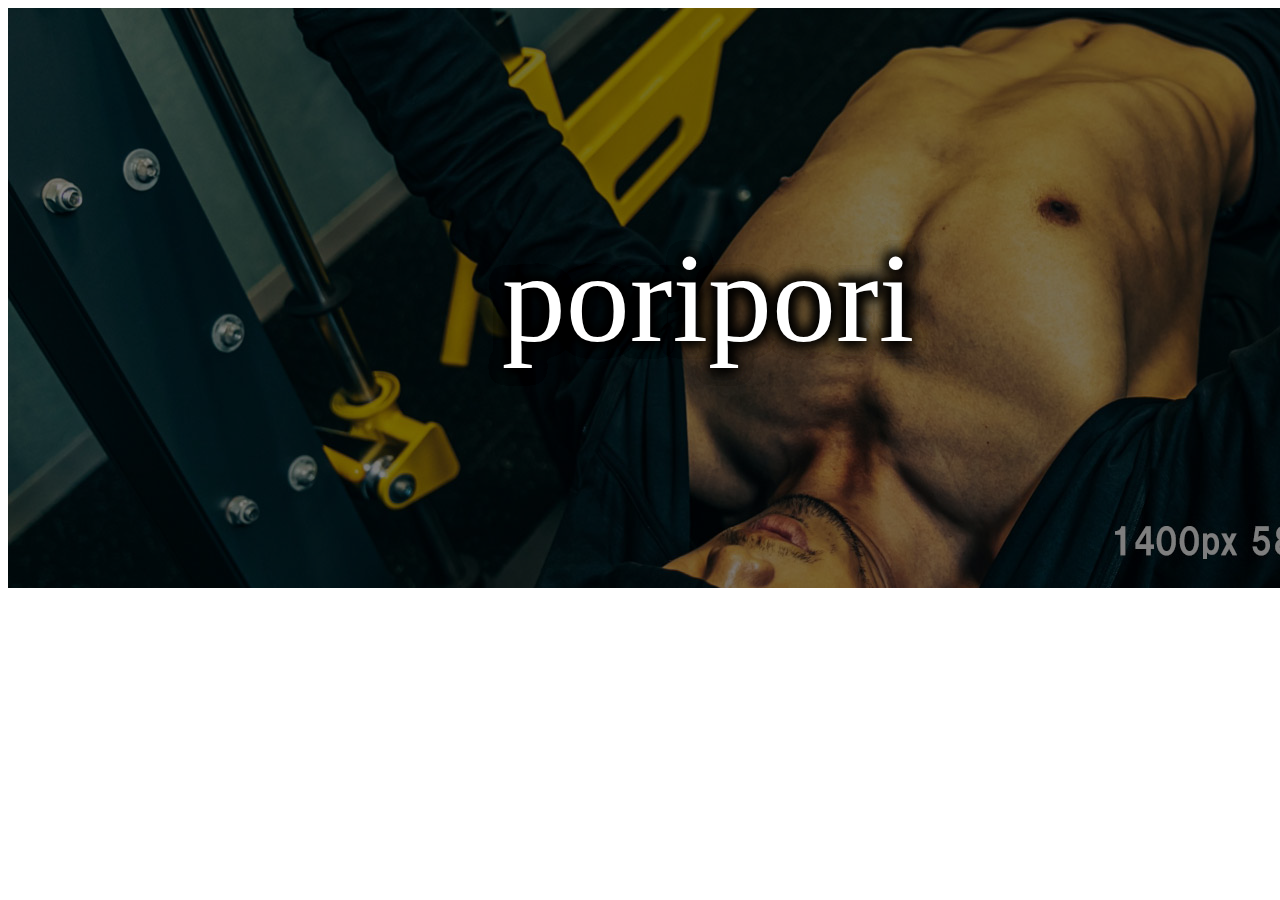
<file: lp_kitaeru/bg.html>
<!DOCTYPE html>
<html lang="ja">
<head>
    <meta charset="UTF-8">
    <meta name="viewport" content="width=device-width, initial-scale=1.0">
    <title>文字と画像を重ねる</title>
    <style>
        .mainV { 
            position:relative;
            background:url(images/main_5.jpg);
            width:1400px;
            height:580px;
         }
         .mainV::before{
            content:"";
            position:absolute;
            background:rgba(0,0,0,0.5);
            top:0;
            right:0;
            bottom:0;
            left:0;
         }
        .mainT { 
            position:absolute;
            top:50%;
            left:50%;
            transform:translate(-50%,-50%);
            font-size:8rem;
            color:#fff;
         }
         .txtGrow{
             text-shadow:0 0 15px #000,
			 0 0 15px #000,
			 0 0 15px #000,
			 0 0 15px #000,
			 0 0 15px #000;
         }

    </style>
</head>

<body>
    <head></head>
    <main>
        <section>
            <div class="mainV">
                <div class="mainT txtGrow">poripori</div>
            </div>
        </section>
    </main>
</body>
</html>
</file>
<file: bs_lunch/css/style.css>
.mylogo{
    width:120px;
}
.card-body{
    background-color: deeppink;
}
.btn-big{
    padding:20px 40px;
    font-size:1.4rem;
    border-radius:0.5rem;
}
footer .card-img-overlay{
    background: rgba(0,0,0,0.5);
}
</file>
<file: lp_kitaeru/css/style.css>
@charset "utf-8";
* { 
	box-sizing:border-box; 
	margin:0px; 
	padding:0px; 
	font-size:100%; 
}
body {
	margin: 0px;
	padding: 0px;
	color: #000;
	font-family: "游ゴシック Medium", "Yu Gothic Medium", "游ゴシック体", YuGothic, "ヒラギノ角ゴ Pro W3", "Hiragino Kaku Gothic Pro", "メイリオ", Meiryo, "ＭＳ Ｐゴシック", "MS PGothic", sans-serif;
	font-size:18px;
	line-height:2;
	background:#fff;
}
img { 
	border:none; 
	max-width:100%; 
	height:auto; 
}
a	{ 
	color:#666; 
	text-decoration:none; 
	transition:0.3s; 
}
.text-center { 
	text-align:center; 
}
.text-right	{ 
	text-align:right; 
}
.text-left	{ 
	text-align:left; 
}
.m-auto { 
	margin:auto; 
}

#container { 
	max-width:1400px; 
	margin:0 auto; 
	padding:0; 
}
header { 
	padding:10px 20px; 
}
header #logo img { 
	width:140px; 
}
footer { 
	text-align:center; 
	padding:30px 0px 10px; 
	font-size:0.8rem; 
}
footer .footer-logo { 
	width:100px; 
	margin:50px auto; 
}
/* スマホ用調整 */
@media screen and (max-width:767px){
	#container { 
		width:auto; 
	}
	footer { 
		text-align:center; 
		padding:10px; 
	}
	.break-sm { 
		display:block; 
	}
}


.mainLayer{ 
	position:relative; 
	height:580px; 
}
.mainLayer .layer-txt { 
	line-height:1; 
	font-size:5.6rem; 
	font-weight:bold;
	position:absolute; 
	top: 80px;
	left: 30px;
	color:#fff;
}
.mainLayer .layer-bg { 
	width:1400px; 
	height:580px; 
	background:#000 url(../images/main_5.jpg) no-repeat 50% 50%;
	position:absolute; 
	z-index:-1; 
	top: 0;
	left: 0;
}
.mainLayer .layer-bg::before{ 
	content:"";
	top: 0;
	right: 0;
	bottom: 0;
	left: 0;
	background:rgba(0, 0, 0, 0.6);
	position:absolute; 
}
.mainLayer .layer-btn { 
	position:absolute; 
	top: 300px;
	left: 30px; 
}
.mainLayer .layer-btn p { 
	font-size:1.2rem; 
	font-weight:bold; 
	color:#eee; 
}
.txt-fuchi{
	text-shadow:0 0 10px #000,
	0 0 10px #000,
	0 0 10px #000,
	0 0 10px #000,
	0 0 10px #000,
	0 0 10px #000,
	0 0 10px #000;
}
/* スマホ用調整 */
@media screen and (max-width:900px){
	.mainLayer .layer-txt { 
		font-size:4.6rem; 
	}
}
@media screen and (max-width:767px){
	.mainLayer{ 
		height:auto; 
	}
	.mainLayer .layer-txt { 
		font-size:2.4rem; 
		padding:30px 10px; 
		top: 0;
		left: 0;
		text-shadow:none; 
		background:rgba(0,0,0,0.7);
		width: 100%;
	}
	.mainLayer .layer-bg { 
		width:auto; 
		height:460px; 
		background:url(../images/main_4.jpg) 50% 50%; 
		position:initial; 
	}
	.mainLayer .layer-bg::before{ 
		content:"";
		background:rgba(0, 0, 0, 0);
	}
	.mainLayer .layer-btn { 
		position:initial; 
		padding:30px 20px; 
	}
	.mainLayer .layer-btn p { 
		color:#000; 
		text-shadow:none; 
	}
}


.problem { 
	background:#000; 
	font-size:1.2rem; 
	color:#fff; 
	padding:80px 50px; 
}
.problem h2 { 
	font-size:4.6rem; 
	font-weight:bold; 
}
.problem h3 { 
	font-size:3.6rem; 
	font-weight:bold; 
	margin-top:100px; 
}
.problem h4 { 
	font-size:1.6rem; 
	font-weight:bold; 
	color:#ff0; 
}
.problem h5 { 
	font-size:1.2rem; 
	font-weight:bold; 
	color:#ff0; 
	background:#333; 
	display:inline-block; 
	padding:10px 20px; 
	margin-top:50px; 
}
.problem img.ai { 
	width:80%; 
}
.problem .yesnoRow { 
	display:flex; 
	justify-content:space-between; 
	margin-top:100px; 
}
.problem .yesnoBox { 
	width:50%; 
	border:solid 2px #fff; 
	padding:50px; 
	margin:0 15px; 
}
.problem .yes { 
	background:#eee; 
	color:#000; 
	border:solid 2px #f00; 
}
.problem .yes h4 { 
	color:#f00; 
}
.problem .yes h5 { 
	background:#f00; 
}
/* スマホ用調整 */
@media screen and (max-width:767px){
	.problem { 
		padding:50px 20px; 
	}
	.problem h2 { 
		font-size:2.4rem; 
		color:#ff0; 
		line-height:1.2; 
		margin-bottom:20px; 
	}
	.problem h3 { 
		font-size:2.2rem; 
		color:#ff0; 
		line-height:1.2; 
		margin-bottom:20px; 
	}
	.problem img.ai { 
		width:100%; 
	}
	.problem .yesnoRow { 
		display:block; 
	}
	.problem .yesnoBox { 
		width:100%; 
		padding:20px; 
		margin:0 0 50px 0; 
	}
}


.howto { 
	font-size:2.2rem; 
	color:#000; 
	padding:50px 30px; 
	margin:auto; width:90%; 
}
.howto h2 { 
	font-size:3.2rem; 
	font-weight:bold; 
	display:flex; 
	justify-content:center; 
	align-items:center; 
	margin:50px 0; 
}
.howto h2::before, .howto h2::after { 
	content:''; 
	width:3px; 
	height:60px; 
	background:#1755aa; 
}
.howto h2::before { 
	margin-right:30px; 
	transform:rotate(-35deg); 
}
.howto h2::after { 
	margin-left:30px; 
	transform:rotate(35deg); 
}
.howto dl { 
	padding:0px 0px; 
	margin-bottom:20px; 
}
.howto dt { 
	font-size:1.8rem; 
	font-weight:bold; 
	background:#ccc; 
	padding:10px 20px; 
}
.howto dd { 
	font-size:1.2rem; 
	margin-bottom:50px;
}
/* スマホ用調整 */
@media screen and (max-width:767px){
	.howto { 
		padding:0; 
		width:98%; 
	}
	.howto h2 { 
		font-size:1.8rem; 
		padding:20px 0; 
	}
	.howto dt { 
		font-size:1.4rem; 
	}
	.howto dd { 
		padding:20px; 
	}
}


.works { 
	font-size:2.2rem; 
	color:#000; 
	padding:50px 30px; 
}
.works h2 { 
	font-size:3.2rem; 
	font-weight:bold; 
	text-align:center; 
}
.works .worksRow { 
	display:flex; 
	justify-content:space-between; 
}
.works .worksRow .worksBox { 
	width:calc(100%/3); 
	padding:0 20px; 
	font-size:0.8rem; 
	line-height:1rem; 
}
/* スマホ用調整 */
@media screen and (max-width:767px){
	.works h2 { 
		font-size:2.2rem; 
	}
	.works p { 
		font-size:1.2rem; 
	}
	.works .worksRow { 
		display:block; 
	}
	.works .worksRow .worksBox { 
		width:100%; 
	}
}


.faq { 
	background:#000; 
	font-size:1.2rem; 
	color: #fff; 
	padding:50px 30px; 
}
.faq h2 { 
	font-size:2.8rem; 
	font-weight:bold; 
	text-align:center; 
}
.faqList { 
	padding:50px; 
}
.faq .faqTitle { 
	font-size:1.8rem; 
	font-weight:bold; 
}
.faq .faqDetail {  }
/* スマホ用調整 */
@media screen and (max-width:767px){
	.faq { 
		padding:30px 20px; 
	}
	.faq h2 { 
		font-size:2.2rem; 
		color:#ff0; 
	}
	.faqList { 
		padding:0px 0px 50px 0px; 
	}
}


.cta { 
	padding:50px 30px; 
}
.cta h2 { 
	font-size:2.8rem; 
	font-weight:bold; 
	text-align:center; 
}
.cta h3 { 
	font-size:1.8rem; 
	font-weight:bold; 
	text-align:center; 
}
.cta p { 
	text-align:center; 
}
.cta form { 
	max-width:420px; margin:50px auto; 
}
.cta .feedback-input { 
	border-radius:5px; 
	border:2px solid #f00; 
	padding:16px; 
	margin-bottom:15px; 
	width:100%; 
}
.cta .feedback-input:focus { 
	border:2px solid #000; 
}
.ct textarea { 
	height:150px; 
	line-height:150%; 
	resize:vertical; 
}
[type="submit"] { 
	width:100%; 
	background:#f00; 
	border-radius:5px; 
	border:0; cursor:pointer;
	color:#fff; 
	font-size:24px; 
	padding:10px 0px; 
	transition:all 0.3s; 
}
[type="submit"]:hover { 
	background:#000; 
}
/* スマホ用調整 */
@media screen and (max-width:767px){
	.cta { 
		padding:30px 20px; 
	}
	.cta h2 { 
		font-size:1.8rem; 
	}
}


.download { 
	background:#ccc; 
	padding:100px 20px; 
}
.download h2 { 
	font-size:2.8rem; 
	font-weight:bold; 
	text-align:center; 
}
.download h3 { 
	font-size:1.2rem; 
	font-weight:bold; 
	text-align:center; 
}
.download p { 
	text-align:center; 
	padding:20px; 
}
/* スマホ用調整 */
@media screen and (max-width:767px){
	.download { 
		padding:50px 20px; 
	}
	.download h2 { 
		font-size:1.8rem; 
	}
	.download h3 { 
		text-align:left; 
	}
	.download p { 
		text-align:left; 
	}
}


.btnContactArea { 
	margin:20px 0;
}
.btnContactArea a.btn_blue { 
	display:block; 
	padding:1.5rem 3.0rem; 
	border-radius:8px; 
	transition:0.3s; 
	max-width:580px; 
	background:#d60000; 
}
.btnContactArea a.btn_blue span.bl__text { 
	display:block; 
	position:relative; 
	text-align:center; 
	color:#fff; 
	font-size:1.8rem; 
}
a.btn_blue:hover { 
	background:#01b5d0; 
}
/* スマホ用調整 */
@media screen and (max-width:767px){
	.btnContactArea a.btn_blue { 
		max-width:100%; 
		padding:1.5rem 1.2rem; 
	}
	.btnContactArea a.btn_blue span.bl__text { 
		font-size:1.2rem; 
	}
}
</file>
